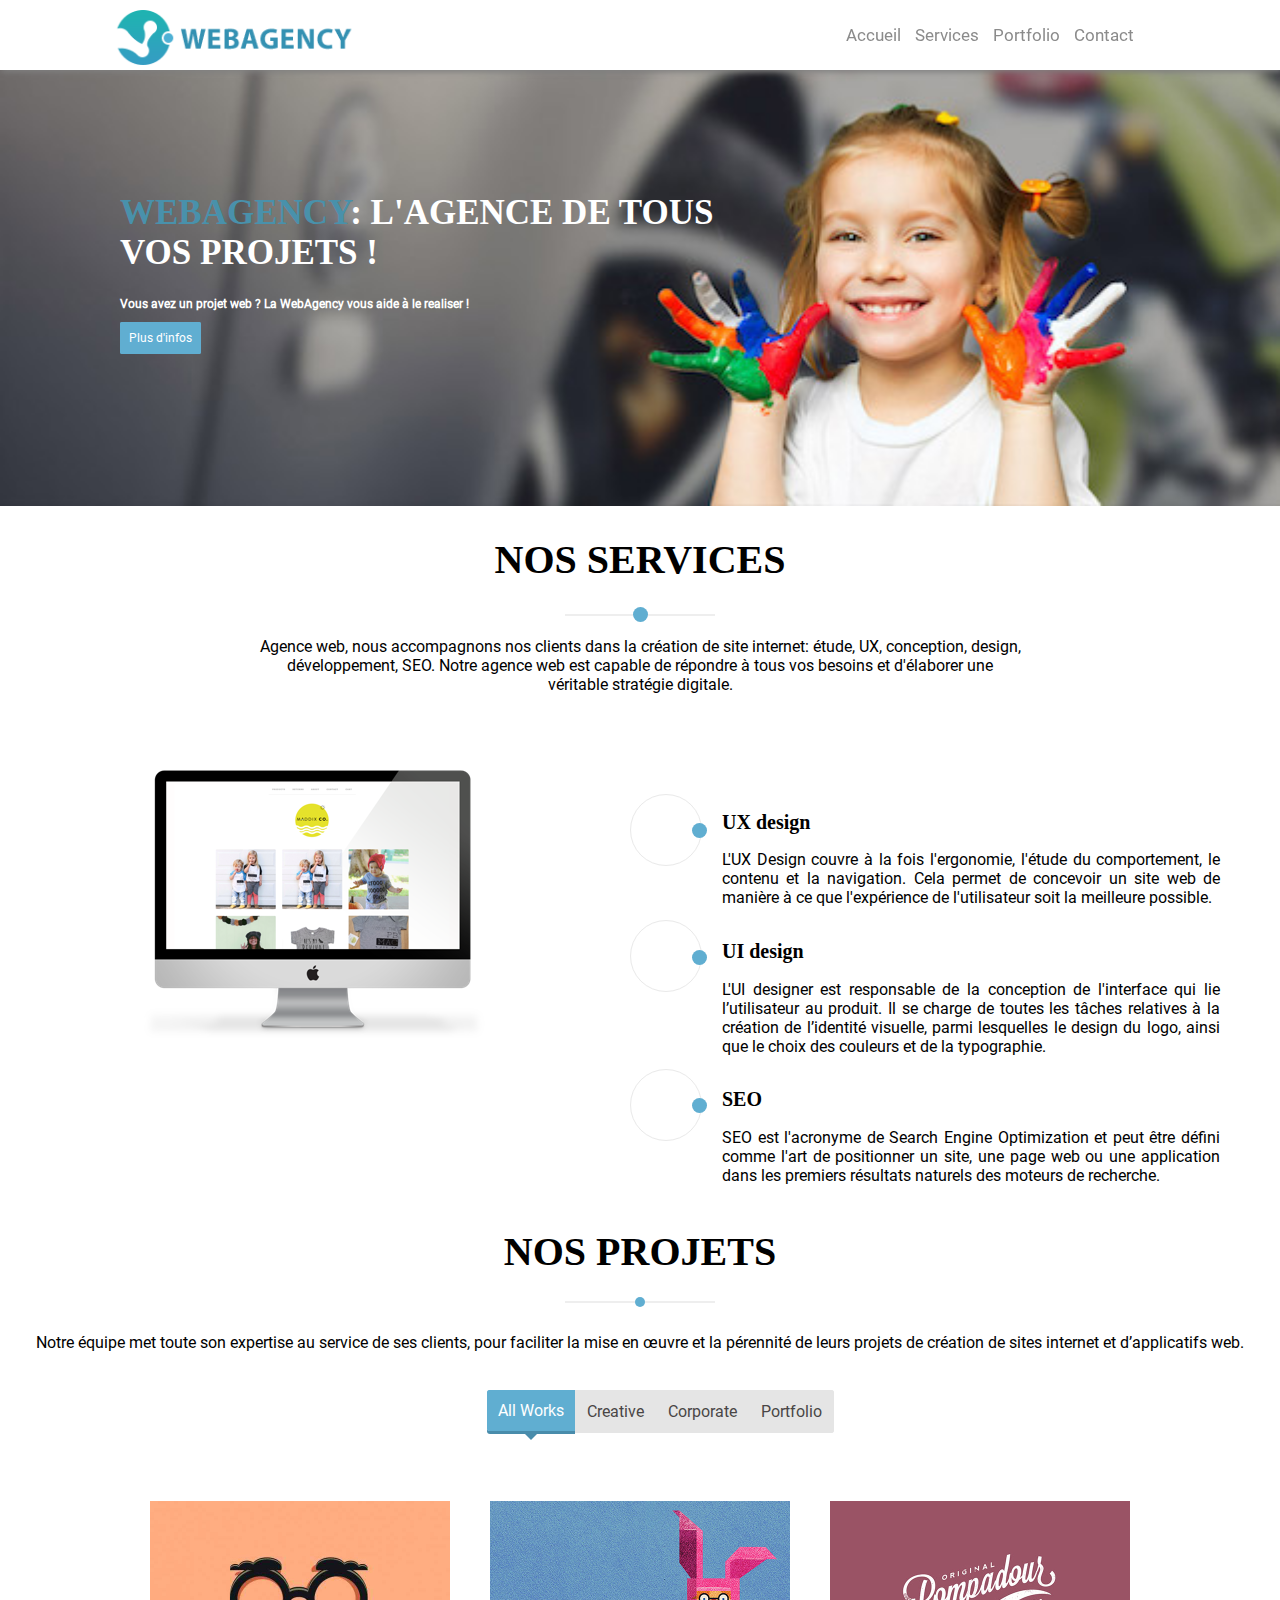
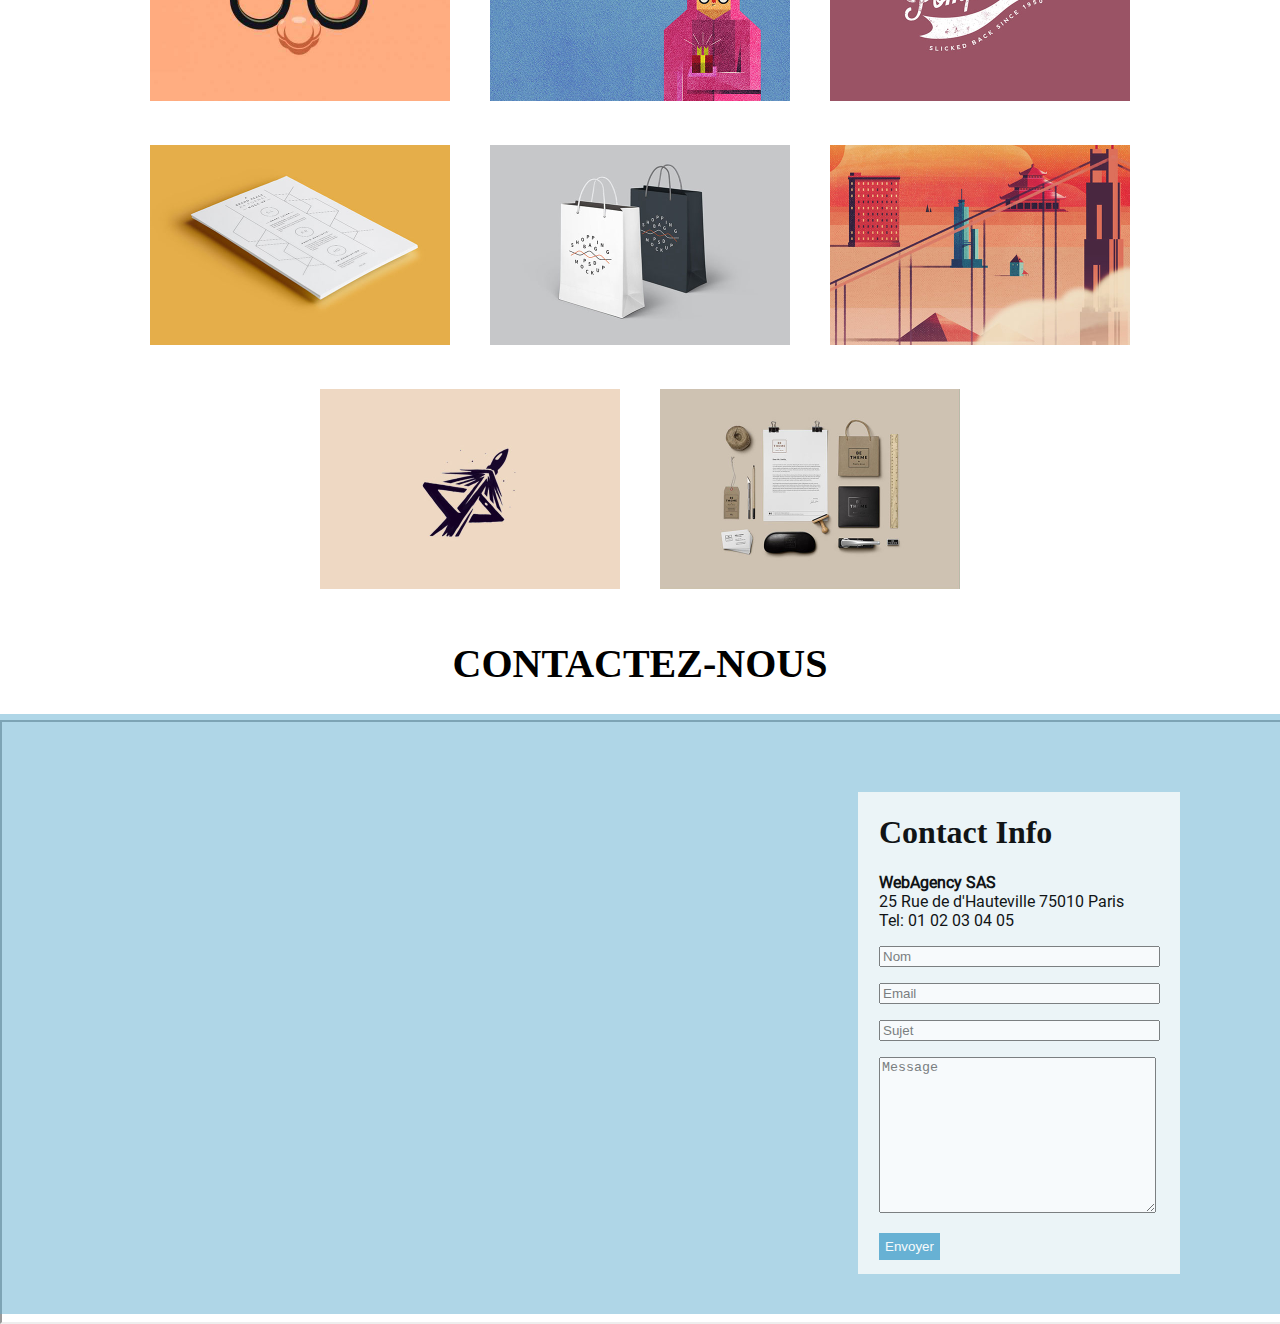
<file: Projet OCR/index.html>
<!DOCTYPE html>

<html lang="fr">

<head>

  <meta charset="utf-8">
  <meta name="viewport" content="width=device-width">
  <link rel="stylesheet" href="https://use.fontawesome.com/releases/v5.2.0/css/all.css" integrity="sha384-hWVjflwFxL6sNzntih27bfxkr27PmbbK/iSvJ+a4+0owXq79v+lsFkW54bOGbiDQ" crossorigin="anonymous">
  <link rel="stylesheet" href="projet2.css"> 
  <title>WEBAGENCY</title>

  <body>

    <header>
      <div id="logo">
        <img src="Agencyimages/images/logo.png" alt="Logo de WebAgency" />
      </div>

      <div>
        <nav>
          <ul id="menu">
            <li><a href="">Accueil</a></li>
            <li><a href="#service">Services</a></li>
            <li><a href="#projet">Portfolio</a></li>
            <li><a href="#info">Contact</a></li>
          </ul>
        </nav>
      </div> 

      <a href="#"><i class="fas fa-bars" id="bar"></i></a>
    </header>

      <img src="Agencyimages/images/slider/bg1.jpg" alt="Fille qui rigole" id="fille_rit">

    <section id="conteneur">
        <div id="fg">
          <a href="#" class="flechegauche"><i class="fas fa-chevron-circle-left"></i></a>
        </div>

        <div id="description">
          <h1 id="titre"><span>WEBAGENCY</span>: L'AGENCE DE TOUS VOS PROJETS ! </h1>
          <h4 id="sous">Vous avez un projet web ? La WebAgency vous aide à le realiser ! </h4>
          <a href="#" class="bouton_bleu">Plus d'infos </a> 
        </div>

        <div id="fd">
          <a href="#" class="flechedroite"><i class="fas fa-chevron-circle-right"></i></a>
        </div>
    </section>


    <!-- ............NOS SERVICE.......... -->


    <section>

      <div class="tete">
        <h1 id="service">NOS SERVICES</h1>
        <hr id="hr1">
        <p id="s-dot0"></p>
        <p class="p2">Agence web, nous accompagnons nos clients dans la création de site internet: étude, UX, conception, design, développement, SEO.
        Notre agence web est capable de répondre à tous vos besoins et d'élaborer une véritable stratégie digitale.</p>
      </div>

      <div id="mac_para"> 

        <div id="image">
          <img src="Agencyimages/images/main-feature.png" class ="mac" alt="Ordinateur"/>
        </div>

        <div id="bloc_texte_logo">

          <div id="logo_texte1">
            <div id="container1">
              <i class="fas fa-chart-line fa-2x" id="chart"></i>
              <div id="circle1"></div>
              <div id="petitcircle1"></div>
            </div> 

            <div id="para1">
              <h2 id="ux">UX design</h2>
              <p>L'UX Design couvre à la fois l'ergonomie, l'étude du comportement, le contenu et la navigation. Cela permet de concevoir un site web de manière à ce que l'expérience de l'utilisateur soit la meilleure possible.</p>
            </div>
          </div>  

          <div id="logo_texte2">     
            <div id="container2">
              <i class="fas fa-cubes fa-2x" id="cubes"></i>
              <div id="circle2"></div>
              <div id="petitcircle2"></div>
            </div>

            <div id="para2">
              <h2 id="ui">UI design</h2>
              <p>L'UI designer est responsable de la conception de l'interface qui lie l’utilisateur au produit. Il se charge de toutes les tâches relatives à la création de l’identité visuelle, parmi lesquelles le design du logo, ainsi que le choix des couleurs et de la typographie. </p>
            </div>
          </div>

          <div id="logo_texte3">
            <div id="container3">
              <i class="fas fa-chart-pie fa-2x" id="pie"></i>
              <div id="circle3"></div>
              <div id="petitcircle3"></div>
            </div>

            <div id="para3">
              <h2 id="seo">SEO</h2>
              <p>SEO est l'acronyme de Search Engine Optimization et peut être défini comme l'art de positionner un site, une page web ou une application dans les premiers résultats naturels des moteurs de recherche.</p>
            </div>
          </div>

        </div>

      </div>

    </section>


    <!-- ..............NOS PROJET.............. -->


    <section>

      <div class="header">
          <h1 id="projet">NOS PROJETS</h1> 
          <hr id="hr2">
          <p id="s-dot"></p>
          <p id="m-dot"></p>
          <p class="para_projet">Notre équipe met toute son expertise au service de ses clients, pour faciliter la mise en œuvre et la pérennité de leurs projets de création de sites internet et d’applicatifs web.</p>
      </div>

      <ul id="ul_projet">                 
        <li><a href="Collage.jpg" target="_blank" class="all_works">All Works</a></li>
        <li><a href="https://dictionary.cambridge.org/fr/dictionnaire/anglais/creative" target="_blank" class="crea">Creative</a></li>
        <li><a href="https://dictionary.cambridge.org/fr/dictionnaire/anglais/corporate" target="_blank" class="corpo">Corporate</a></li>
        <li><a href="https://dictionary.cambridge.org/fr/dictionnaire/anglais/portfolio" target="_blank" class="porto">Portfolio</a></li>      
      </ul>

      <div id="content">
        <div><img src="Agencyimages/images/portfolio/01.jpg" class="element" alt="lunette"/></div>
        <div><img src="Agencyimages/images/portfolio/02.jpg" class="element" alt="lapin"/></div>
        <div><img src="Agencyimages/images/portfolio/03.jpg" class="element" alt="marque"/></div>
        <div><img src="Agencyimages/images/portfolio/04.jpg" class="element" alt="cahier"/></div>
        <div><img src="Agencyimages/images/portfolio/05.jpg" class="element" alt="sac"/></div>
        <div><img src="Agencyimages/images/portfolio/06.jpg" class="element" alt="ville"/></div>
        <div><img src="Agencyimages/images/portfolio/07.jpg" class="element" alt="missile"/></div>
        <div><img src="Agencyimages/images/portfolio/08.jpg" class="element" alt="travail"/></div>
      </div>

    </section>


    <!-- ..............CONTACT INFO................ -->


    <section class="none">

      <h1 id="info">CONTACTEZ-NOUS</h1>

      <div id="filtre"></div>

      <iframe src="https://www.google.com/maps/embed?pb=!1m14!1m12!1m3!1d2868.798594834724!2d2.3475639209594266!3d48.873059582806796!2m3!1f0!2f0!3f0!3m2!1i1024!2i768!4f13.1!5e0!3m2!1sfr!2sfr!4v1534008705722" width="700" height="600" allowfullscreen></iframe>
      

      <div id="formulaire">
        <form method="post" action="#">
          <h1>Contact Info</h1> 
          <p><strong>WebAgency SAS</strong><br>25 Rue de d'Hauteville 75010 Paris<br>Tel: 01 02 03 04 05</p>
          <p><input type="text" name="pseudo" id="pseudo" placeholder="Nom" size="32" /></p>
          <p>  <input type="text" name="Email" id="mail" placeholder="Email" size="32"/></p>
          <p><input type="text" name="Subject" id="sujet" placeholder="Sujet" size="32" /></p>
          <textarea placeholder="Message" rows="10" cols="32"  id="message"></textarea>      
          <p><input type="submit" value="Envoyer" id="send" /></p>
        </form>
      </div>

    </section>

 </body>

</html>
</file>
<file: Projet OCR/projet2.css>
@font-face{
	font-family: 'Roboto-Regular';
	src: url('Agencyimages/fonts/Roboto-Bold.ttf') format('truetype');
	src: url('Agencyimages/fonts/Roboto-Regular.ttf') format('truetype');
}

html,body{
	margin: 0px;
	padding: 0px;
	height: 100%;
	font-family: "Roboto-Regular"; 
}

h1,#ux, #ui, #seo{  
	font-family: "Roboto-Bold";
}


/* ............PAGE D'ACCUEIL...........*/


header{
	display: flex;
	justify-content: space-between;
	position: fixed;
	background-color: #FFFFFF;
	z-index: 20;
	width: 100%;
	height: 70px;
	box-shadow: 2px 2px 6px grey;
}

nav ul{
	display: flex;
	list-style-type: none;
}

nav li{
	margin: 7px;	
}

nav a{
	font-size: 17px;
	text-decoration: none;
	color: #8B8B8B;
}

nav a:hover{
	border-top: 3px solid #4991AB;
	padding-top: 15px;
}

span{
	color: #4991AB;
}

#menu{
	position: relative;
	left: 150px;
	float: right;
	margin: auto;
	margin-top: 18px;
}

#bar{
	visibility: hidden;
}

#logo img{
	width: 250px;
	margin-top: 10px;
	margin-left: 110px;
}

#titre, #sous{ 
	color: #FFFFFF;
}

#titre{
	font-size: 35px;
}

#sous{
	font-size: 12px;
}

#conteneur{
	display: flex;
	justify-content: space-between;
}

#fille_rit{
	margin-top: 65px;
	width: 100%;
}

#description{ 
	position: absolute;
	height: 140px;
	left: 120px;
	top: 170px;
	width: 600px;
	max-width: 70%;
}

#fd{
	position: absolute;
	width: 20px;
	z-index: 10;
	font-size: 45px;
	top: 300px;
	right: 12px !important;
}

#fg{
	position: absolute;
	width: 20px;
	z-index: 10;
	font-size: 45px;
	top: 300px;	
	height: 60%;
}

.flechegauche, .flechedroite{
	color: black;
}

.bouton_bleu{
	border: 9px solid #60AED1;
	border-radius: 2px;
	background-color: #60AED2;
	color: #FFFFFF;
	text-decoration: none;
	font-size: 12px;
}



/* ................ NOS SERVICE............... */



#hr1{
	position: relative;
	margin:auto;
	width: 150px;
	top: 4px;
	height: 2px;
	background-color: #EEEEEE;
	border: none; 
}

#mac_para{
	display: flex;
	justify-content: center;
	flex-wrap: wrap;
}

#bloc_texte_logo{
	float: right;
	width: 600px;
	padding-top: 100px;
	margin-left: 50px;
	text-align: justify;
}

#ux, #ui, #seo{
	font-size: 20px;
}

#para1, #para2, #para3{
	margin-left: 30px;
}

#container1, #container2{
	position: relative;
	top: 20px;
}

#container3{
	position: relative;
	top: 27px;
}

#logo_texte1,#logo_texte2,#logo_texte3{
	display: flex;
}

#service{
	font-size: 40px;
}

#s-dot0{
	border-radius:50%;
	width: 15px;
	height: 15px;
	background-color: #60AED1;
	z-index: 6;
	position: relative;
	margin: auto;
	bottom: 5px;
}

/* .............DEBUT DU PREMIER CHART .......... */

#chart{
	position: relative;
	color: #60AED1;
	left: 30px;
	top: 30px;
	z-index: 10;
}

#circle1{
	position: relative;
	border-radius:50%;
	bottom: 20px;
	left: 10px;
	width:70px;
	height:70px;
	border:1px solid #E9E9E9; 
	background-color: white;
	z-index: 5;
}

#petitcircle1{
	position: relative;
	bottom: 63px;
	left: 72px;
	border-radius:50%;
	width:15px;
	height:15px;
	background-color: #60AED1;
	z-index: 6;
}

/* .......... FIN DU PREMIER CHART.............*/


/* ..........DEBUT DU SECOND CHART.............*/

#cubes{
	position: relative;
	color: #60AED1;
	left: 30px;
	top: 28px;
	z-index: 10;
}

#circle2{
	position: relative;
	border-radius:50%;
	bottom: 23px;
	left: 10px;
	width:70px;
	height:70px;
	border:1px solid #E9E9E9; 
	background-color: white;
	z-index: 5;
}

#petitcircle2{
	position: relative;
	left: 72px;
	bottom: 65px;
	border-radius:50%;
	width:15px;
	height:15px;
	background-color: #60AED1;
	z-index: 6;
}

/* ..........FIN DU SECOND CHART.............*/


/* ..........DEBUT DU TROISIEME CHART.............*/

#pie{
	position: relative;
	color: #60AED1;
	left: 30px;
	top: 20px;
	z-index: 10;
}

#circle3{
	position: relative;
	border-radius:50%;
	bottom: 30px;
	left: 10px;
	width:70px;
	height:70px;
	border:1px solid #E9E9E9; 
	background-color: white;
	z-index: 5;
}

#petitcircle3{
	position: relative;
	left: 72px;
	bottom: 73px;
	border-radius:50%;
	width:15px;
	height:15px;
	background-color: #60AED1;
	z-index: 6;
}

/* ..........FIN DU TROISIEME CHART.............*/

.p2{
	width: 60%;
	margin: auto;
	text-align: center;
	padding-top: 10px;
}

.tete{
	text-align: center;
}

.mac{
	margin-top: 50px;
}


/* ...................NOS PROJETS.................*/

a{
	color: #6D7176;
	text-decoration: none;
}

ul{
	margin-top: 40px;
	list-style-type: none;
	display: flex;
	justify-content: center;
	text-align: center;
}

#hr2{
	position: relative;
	margin:auto;
	width: 150px;
	height: 2px;
	background-color: #EEEEEE;
	border: none; 
	z-index: 6;
}

#ul_projet{
	margin-top: 50px;
	margin-bottom: 60px;
}

#projet{
	font-size: 40px;
	text-align: center;
}

#s-dot{
	border-radius:50%;
	width: 10px;
	height: 10px;
	background-color: #60AED1;
	z-index: 7;
	position: relative;
	margin: auto;
	bottom: 6px;
}

#m-dot{
	margin: auto;
	width: 50%;
	position: relative;
	border-radius:50%;
	width: 20px;
	height: 20px;
	background-color: white;
	z-index: 5;
	bottom: 20px;
}

#content{
	display: flex;
	flex-wrap: wrap;
	justify-content: center;
}

.header{
	text-align: center;
}

.para_projet{
	margin: 0px 20px 0px 20px;
}

.azerty, .point{
	display: flex;
	justify-content: center;
	list-style-type: none;
	position: relative;
}

.crea,.corpo,.porto{
	border: 2px solid #E5E5E5;
	background-color: #E5E5E5;
	color: #494545;
	padding: 10px 10px 10px 10px;
}

.porto{
	border-radius: 0px 3px 3px 0px;
}

.element{
	width: 300px;
	margin: 20px 20px 20px 20px;
}

.crea:hover, .corpo:hover, .porto:hover{ 
	background-color: #60AED1;
	border: 2px solid #60AED2;
	color: white;
}

.all_works{
	position: relative;
	background: #60AED1;
	border: 11px solid #60AED1;
	border-radius: 3px 0px 0px 3px ;
	box-shadow: 0px 3px 0px #498CAB;
	bottom: 1px;
	color: white;
}

.all_works:before{
	left: 50%;
	border: solid transparent;
	content: " ";
	height: 1px;
	width: 0;
	position: absolute;
	pointer-events: none;
}

.all_works:before{
	border-color: rgba(0, 0, 0, 0);
	border-top-color: #498CAB;
	border-width: 9px;
	margin-left: -9px;
	top: 30px;
}


/* ............ NOS CONTACTS............... */

iframe{
	z-index: -1;
	position: absolute;
	width: 100%;
	top: 0px;
	margin-top: 80px;
}

.none{
	position: relative;
}

#filtre{
	background-color: rgba(95, 173, 208, 0.5);
	z-index: 100;
	height: 600px;
	position: relative;
	pointer-events: none;
}

#info{
	font-size: 40px;
	text-align: center;
}

#formulaire{
	position: absolute;
	border: 1px solid #F2F8F8;
	background-color: #F2F8F9;
	opacity: 0.9;
	float: right;
	width: 300px;
	bottom: 40px;
	height: 480px;
	right: 100px;
	padding-left: 20px;
	z-index: 100;
}

#send{
	border: 1px solid #60AED1;
	background-color: #60AED2;
	color: white;
	padding: 5px 5px 5px 5px;
}


@media all and (max-width: 1440px){

	/* ...........PAGE D'ACCUEIL.......... */

	#fg,#fd{
		font-size: 30px;
	}
}

@media all and (max-width: 1024px){

	/* ...........PAGE D'ACCUEIL.......... */

	#description{
		top: 120px;
	}

	#fg,#fd{
		top: 210px;
	}
}

@media all and (max-width: 980px){

	/* ...........PAGE D'ACCUEIL.......... */

	#titre,#sous,.bouton_bleu{
		position: relative;
		bottom: 30px;
	}

	#menu{
		left: 0px;	
	}
}

@media all and (max-width: 770px){

	/* ...........PAGE D'ACCUEIL.......... */

	header{
		height: 65px;
	}

	#description{
		width: 400px;
		top: 140px;
		left: 50px;
	}

	#bar{
		position: relative;
		margin-top: 10px;
		right: 30px;
		font-size: 40px;
		visibility: visible;		
	}

	#menu{
		display: none;
	}

	#titre{
		font-size: 19px;
	}

	#sous{
		font-size: 12px;
	}

	#logo img{
		margin-top: 10px;
		margin-left: 40px;
		width: 200px;
	}

	/* .......... NOS SERVICES ............ */

	#mac_para{
		position: relative;
		right: 50px;		
	}

	#bloc_texte_logo{
		position: relative;
		padding-top: 50px;
		font-size: 15px;
	}

	#ux, #ui, #seo{
		font-size: 15px;
	}

	#para1, #para2, #para3{
		margin-left: 30px;
	}

	#service{
		font-size: 40px;
	}

	.mac{
		width: 300px;
		position: relative;
		left: 60px;
	}

	/* .............DEBUT DU PREMIER CHART .......... */

	#chart{
		left: 29px;
		top: 24px;
		font-size: 20px;
	}

	#circle1{
		bottom: 14px;
		left: 13px;
		width:50px;
		height:50px;
	}

	#petitcircle1{
		bottom: 44px;
		left: 58px;
		width: 10px;
		height: 10px;
	}

	/* ..........DEBUT DU SECOND CHART.............*/

	#cubes{
		left: 29px;
		top: 23px;
		font-size: 25px;
	}

	#circle2{	
		bottom: 16px;
		left: 15px;
		width: 50px;
		height: 50px;
	}

	#petitcircle2{
		left: 62px;
		bottom: 47px;
		width: 10px;
		height: 10px;
	}

	/* ..........DEBUT DU TROISIEME CHART.............*/

	#pie{		
		left: 28px;
		top: 15px;
		font-size: 25px;
	}

	#circle3{
		bottom: 24px;
		left: 14px;
		width: 50px;
		height: 50px;
	}

	#petitcircle3{
		left: 60px;
		bottom: 55px;
		width: 10px;
		height: 10px;
	}

	/* .......... NOS PROJETS ............ */

	li a{
		font-size: 15px;
	}

	#ul_projet{
		margin-right: 25px;
	}

	.all_works{	
		border: 8px solid #60AED1;
	}

	.all_works:before{
		top: 27px;
	}

	.crea,.corpo,.porto{
		border: 5px solid #E5E5E5;
		padding: 4px 4px 4px 4px;
	}

	.crea:hover, .corpo:hover, .porto:hover{ 
		border: 5px solid #60AED2;
	}
}

@media all and (max-width: 425px){

	/* ..........TITRE.......... */

	#info, #service, #projet{
		font-size: 27px;
	}

	/* ...........PAGE D'ACCUEIL.......... */


	#description{
		top: 110px;
	}

	#titre{
		font-size: 15px;
	}

	#sous{
		font-size: 10px;
	}

	#fg,#fd{
		top: 130px;
		font-size: 20px;
	}

	#fd{
		right:0px !important;
	}

	.bouton_bleu{
		font-size: 7px;
	}
}

	/* ...........PAGE CONTACT.......... */

@media all and (max-width: 376px){

	/* .......... PAGE D'ACCUEIL ............ */

	#description{
		top: 100px;
	}

	.bouton_bleu{
		bottom: 35px;
		border: 6px solid #60AED1;
		font-size: 8px;
	}
		
	/* .......... NOS PROJETS ............ */

	li a{
		font-size: 10px;
	}

	.element{
		width: 250px;
	}

	.all_works:before{
		top: 22px;
	}
}

@media all and (max-width: 321px){

	/* .......... PAGE D'ACCUEIL ............ */

	#titre{
		font-size: 12px;
	}

	#fg, #fd{
		top: 115px;
	}
}
</file>
